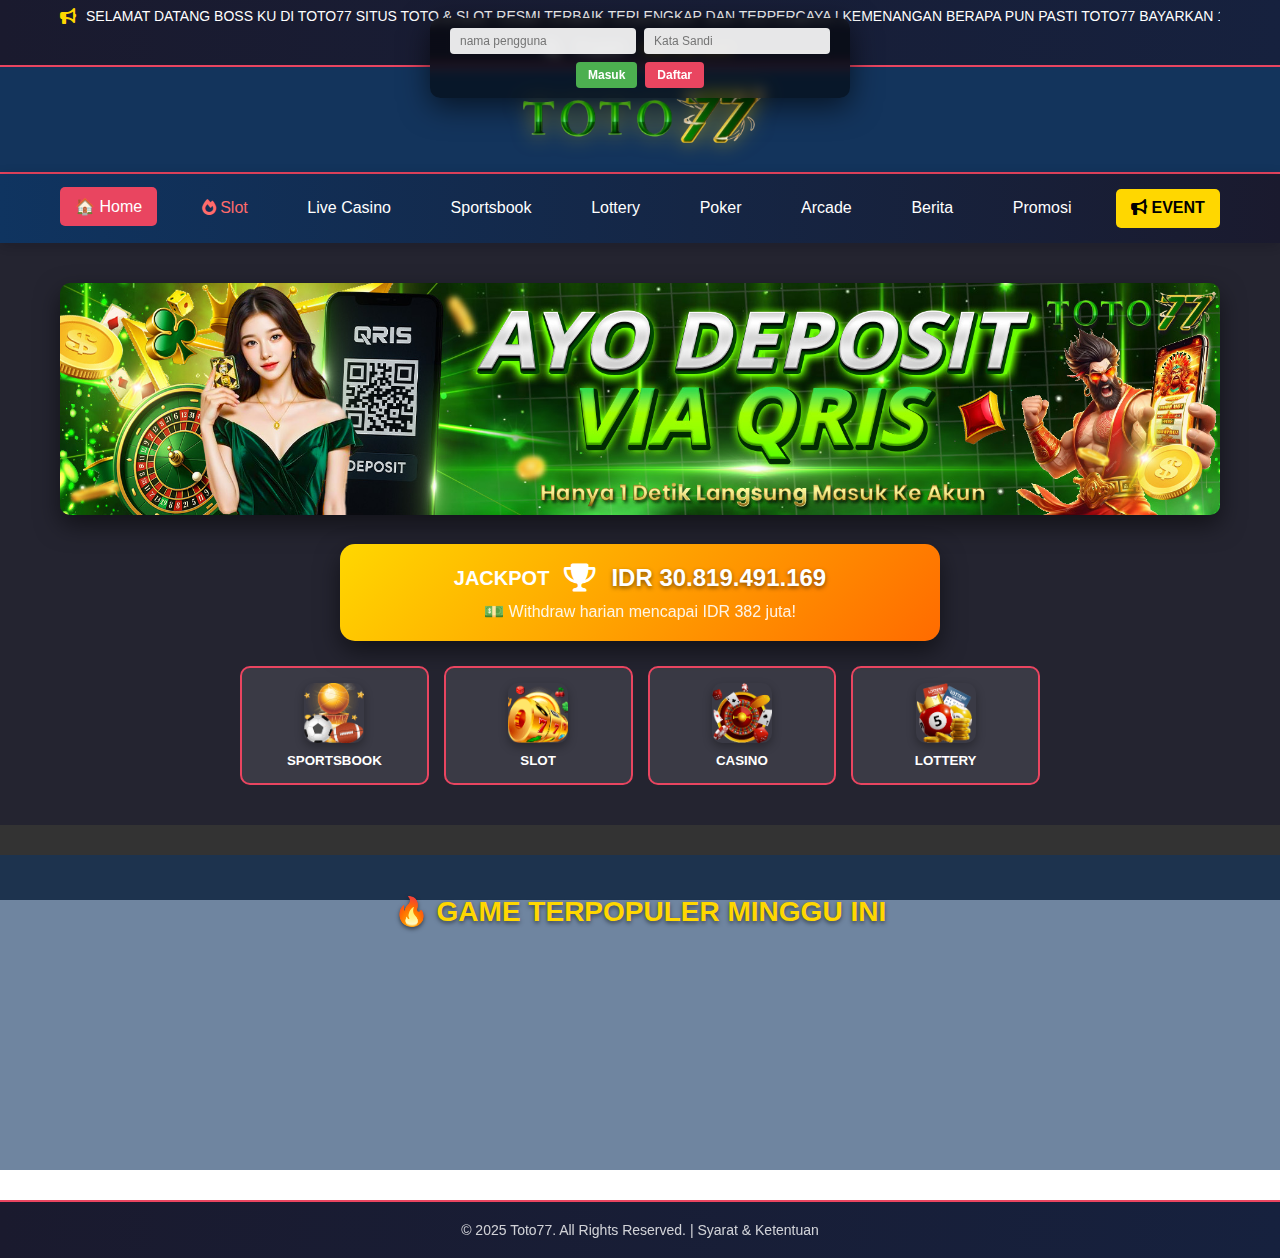
<file: index.html>
<!DOCTYPE html>
<html lang="id">
<head>
    <meta charset="UTF-8">
    <meta name='viewport' content='width=device-width, initial-scale=1.0, maximum-scale=2.0, user-scalable=yes'>
    <title>Toto77 - Situs Game Online Terpercaya</title>
    <style>
        /* Reset dan Base Styles */
        * {
            margin: 0;
            padding: 0;
            box-sizing: border-box;
            font-family: 'Segoe UI', Tahoma, Geneva, Verdana, sans-serif;
        }
        
        body {
            background: linear-gradient(rgba(0, 0, 0, 0.8), rgba(0, 0, 0, 0.8)), 
                        url('https://images.unsplash.com/photo-1533105079780-92b9be482077?ixlib=rb-1.2.1&auto=format&fit=crop&w=1350&q=80');
            background-size: cover;
            background-attachment: fixed;
            color: #fff;
            min-height: 100vh;
            overflow-x: hidden;
        }
        
        .container {
            max-width: 1200px;
            margin: 0 auto;
            padding: 0 20px;
        }
        
        /* Withdraw Notification */
        .withdraw-notification {
            position: fixed;
            top: -100px;
            left: 50%;
            transform: translateX(-50%);
            background: linear-gradient(135deg, #4CAF50, #2E7D32);
            color: white;
            padding: 15px 25px;
            border-radius: 10px;
            box-shadow: 0 10px 30px rgba(0, 0, 0, 0.5);
            z-index: 900;
            display: flex;
            align-items: center;
            gap: 12px;
            min-width: 320px;
            border: 2px solid #ffd700;
            animation: slideDown 0.8s ease forwards, stayVisible 4s 0.8s forwards, slideUp 0.8s 4.8s forwards;
        }

        @keyframes slideDown {
            from {
                top: -100px;
                opacity: 0;
            }
            to {
                top: 20px;
                opacity: 1;
            }
        }

        @keyframes stayVisible {
            from {
                top: 20px;
                opacity: 1;
            }
            to {
                top: 20px;
                opacity: 1;
            }
        }

        @keyframes slideUp {
            from {
                top: 20px;
                opacity: 1;
            }
            to {
                top: -100px;
                opacity: 0;
            }
        }

        .withdraw-icon {
            font-size: 24px;
            animation: bounce 2s infinite;
        }

        @keyframes bounce {
            0%, 20%, 50%, 80%, 100% {
                transform: translateY(0);
            }
            40% {
                transform: translateY(-5px);
            }
            60% {
                transform: translateY(-3px);
            }
        }

        .withdraw-content {
            flex: 1;
        }

        .withdraw-message {
            font-weight: bold;
            font-size: 14px;
            margin-bottom: 3px;
        }

        .withdraw-details {
            font-size: 12px;
            opacity: 0.9;
            display: flex;
            gap: 10px;
        }

        .withdraw-amount {
            color: #ffd700;
            font-weight: bold;
        }

        .withdraw-bank {
            display: flex;
            align-items: center;
            gap: 5px;
        }

        .bank-icon {
            width: 16px;
            height: 16px;
            border-radius: 3px;
        }

        /* Header Top */
        .header-top-toto77 {
            background: linear-gradient(90deg, #1a1a2e 0%, #16213e 100%);
            padding: 8px 0;
            border-bottom: 2px solid #e94560;
        }
        
        .header-top-content {
            display: flex;
            justify-content: space-between;
            align-items: center;
            flex-wrap: wrap;
            gap: 15px;
        }
        
        .header-marquee {
            display: flex;
            align-items: center;
            gap: 10px;
            flex: 1;
            min-width: 300px;
        }
        
        .header-marquee i {
            color: #ffd700;
            font-size: 16px;
        }
        
        .marquee-text {
            font-size: 14px;
            font-weight: 500;
            white-space: nowrap;
            overflow: hidden;
            transition: opacity 0.5s ease;
        }
        
        .header-fast-auth {
            display: flex;
            align-items: center;
            gap: 15px;
            flex-wrap: wrap;
            justify-content: center;
            width: 100%;
        }
        
        .fast-login-form {
            display: flex;
            gap: 8px;
            align-items: center;
            width: 100%;
            max-width: 360px;
            justify-content: center;
        }
        
        .fast-login-form input {
            padding: 6px 10px;
            border: none;
            border-radius: 4px;
            background: rgba(255, 255, 255, 0.9);
            font-size: 12px;
            width: 120px;
        }

        /* Fixed centered login (desktop & mobile) */
        .fixed-center-login {
            position: fixed;
            left: 50%;
            top: 18px; /* di bagian atas tengah */
            transform: translateX(-50%);
            z-index: 1300;
            background: rgba(0, 0, 0, 0.55);
            padding: 10px 14px;
            border-radius: 10px;
            box-shadow: 0 8px 30px rgba(0, 0, 0, 0.6);
            display: flex;
            gap: 8px;
            align-items: center;
            flex-wrap: wrap;
            backdrop-filter: blur(6px);
            -webkit-backdrop-filter: blur(6px);
            max-width: 98%;
            width: 420px;
            transition: top 200ms ease, transform 200ms ease;
        }

        .fixed-center-login input {
            width: calc(50% - 10px);
            min-width: 120px;
        }

        .fixed-center-login .btn-daftar-fast {
            display: inline-flex;
            align-items: center;
            justify-content: center;
        }

        /* Mobile adjustments: stack inputs and buttons */
        @media (max-width: 480px) {
            .fixed-center-login {
                width: 96%;
                left: 50%;
                top: 12px; /* sedikit lebih rapat di mobile */
                transform: translateX(-50%);
                padding: 10px;
                gap: 8px;
            }

            .fixed-center-login input,
            .fixed-center-login .btn-masuk-fast,
            .fixed-center-login .btn-daftar-fast {
                width: 100%;
            }
        }
        
        .btn-masuk-fast, .btn-daftar-fast {
            padding: 6px 12px;
            border: none;
            border-radius: 4px;
            font-weight: bold;
            cursor: pointer;
            font-size: 12px;
            transition: all 0.3s ease;
        }
        
        .btn-masuk-fast {
            background: #4CAF50;
            color: white;
        }
        
        .btn-daftar-fast {
            background: #e94560;
            color: white;
            text-decoration: none;
        }
        
        .btn-masuk-fast:hover, .btn-daftar-fast:hover {
            transform: translateY(-2px);
            box-shadow: 0 3px 10px rgba(0, 0, 0, 0.3);
        }
        
        .lupa-sandi-link {
            color: #ffd700;
            font-size: 12px;
            text-decoration: none;
        }
        
        .lupa-sanda-link:hover {
            text-decoration: underline;
        }
        
        /* Header Mid */
        .header-mid-toto77 {
            background: rgba(15, 52, 96, 0.9);
            padding: 15px 0;
            border-bottom: 2px solid #e94560;
        }
        
        .header-mid-content {
            display: flex;
            justify-content: center;
            align-items: center;
        }
        
        .header-logo img {
            max-width: 250px;
            height: auto;
            filter: drop-shadow(0 0 10px rgba(255, 215, 0, 0.5));
        }
        
        /* Navigation Bar */
        .header-nav-toto77 {
            background: linear-gradient(90deg, #0f3460 0%, #1a1a2e 100%);
            padding: 10px 0;
            box-shadow: 0 4px 12px rgba(0, 0, 0, 0.3);
        }
        
        .navbar-nav-toto77 {
            display: flex;
            justify-content: space-between;
            overflow-x: auto;
            padding: 5px 0;
        }
        
        .nav-link-toto77 {
            color: #fff;
            text-decoration: none;
            padding: 10px 15px;
            border-radius: 5px;
            transition: all 0.3s ease;
            white-space: nowrap;
            cursor: pointer;
            font-weight: 500;
        }
        
        .nav-link-toto77:hover, .nav-link-toto77.active {
            background-color: #e94560;
            transform: translateY(-2px);
        }
        
        .hot-link {
            color: #ff6b6b;
        }
        
        .event-link {
            background-color: #ffd700;
            color: #000;
            font-weight: bold;
        }
        
        /* Hero Section */
        .hero-section {
            padding: 40px 0;
            background: rgba(26, 26, 46, 0.6);
            margin-bottom: 30px;
        }
        
        .hero-content {
            display: flex;
            flex-direction: column;
            align-items: center;
            gap: 25px;
        }
        
        .hero-banner-info {
            text-align: center;
        }
        
        .banner-img {
            max-width: 100%;
            height: auto;
            border-radius: 10px;
            box-shadow: 0 10px 25px rgba(0, 0, 0, 0.5);
        }
        
        /* Jackpot Display */
        .jackpot-display-container {
            background: linear-gradient(135deg, #ffd700, #ff6b00);
            padding: 20px 30px;
            border-radius: 15px;
            box-shadow: 0 10px 25px rgba(0, 0, 0, 0.5);
            text-align: center;
            width: 100%;
            max-width: 600px;
            animation: pulse 3s infinite;
        }
        
        @keyframes pulse {
            0% { transform: scale(1); }
            50% { transform: scale(1.02); }
            100% { transform: scale(1); }
        }
        
        .jackpot-ticker {
            display: flex;
            align-items: center;
            justify-content: center;
            gap: 15px;
            font-weight: bold;
            font-size: 20px;
            margin-bottom: 10px;
        }
        
        .gold-trophy {
            color: #fff;
            font-size: 28px;
        }
        
        .ticker-amount {
            font-size: 24px;
            font-weight: bold;
            color: #fff;
            text-shadow: 0 2px 4px rgba(0, 0, 0, 0.5);
        }
        
        .jackpot-sub-info {
            font-size: 16px;
            font-weight: 500;
            opacity: 0.9;
            transition: opacity 0.5s ease;
        }
        
        /* Game Buttons */
        .hero-game-buttons {
            width: 100%;
            max-width: 800px;
        }
        
        .game-icon-group {
            display: grid;
            grid-template-columns: repeat(auto-fit, minmax(150px, 1fr));
            gap: 15px;
        }
        
        .btn-game-icon {
            background: rgba(255, 255, 255, 0.1);
            border: 2px solid #e94560;
            border-radius: 10px;
            padding: 15px;
            display: flex;
            flex-direction: column;
            align-items: center;
            gap: 10px;
            cursor: pointer;
            transition: all 0.3s ease;
            color: white;
            font-weight: bold;
        }
        
        .btn-game-icon:hover {
            background: rgba(233, 69, 96, 0.2);
            transform: translateY(-5px);
            box-shadow: 0 8px 20px rgba(0, 0, 0, 0.3);
        }
        
        .btn-game-icon img {
            width: 60px;
            height: 60px;
            object-fit: cover;
            border-radius: 10px;
            box-shadow: 0 4px 10px rgba(0, 0, 0, 0.3);
        }
        
        /* Game Preview Section */
        .game-preview-section {
            padding: 40px 0;
            background: rgba(15, 52, 96, 0.6);
            margin-bottom: 30px;
        }
        
        .preview-title {
            text-align: center;
            margin-bottom: 30px;
            color: #ffd700;
            font-size: 28px;
            text-shadow: 0 2px 4px rgba(0, 0, 0, 0.5);
        }
        
        .preview-grid {
            display: grid;
            grid-template-columns: repeat(auto-fit, minmax(200px, 1fr));
            gap: 20px;
        }
        
        .preview-card {
            background: rgba(255, 255, 255, 0.1);
            border-radius: 10px;
            overflow: hidden;
            transition: all 0.3s ease;
            cursor: pointer;
            box-shadow: 0 5px 15px rgba(0, 0, 0, 0.2);
            text-align: center;
        }
        
        .preview-card:hover {
            transform: translateY(-5px);
            box-shadow: 0 10px 25px rgba(0, 0, 0, 0.3);
            background: rgba(233, 69, 96, 0.2);
        }
        
        .preview-card img {
            width: 100%;
            height: 120px;
            object-fit: cover;
        }
        
        .preview-card p {
            padding: 15px;
            font-weight: bold;
            font-size: 16px;
        }
        
        /* Footer */
        .index-footer {
            background: linear-gradient(90deg, #1a1a2e 0%, #16213e 100%);
            padding: 20px 0;
            text-align: center;
            border-top: 2px solid #e94560;
        }
        
        .index-footer p {
            font-size: 14px;
            opacity: 0.8;
        }
        
        /* Animations */
        .animate-in {
            animation: fadeInUp 1s ease;
        }
        
        @keyframes fadeInUp {
            from {
                opacity: 0;
                transform: translateY(30px);
            }
            to {
                opacity: 1;
                transform: translateY(0);
            }
        }
        
        .animate-scroll {
            opacity: 0;
            transform: translateY(30px);
            transition: all 0.6s ease;
        }
        
        .animate-scroll.visible {
            opacity: 1;
            transform: translateY(0);
        }
        
        .delay-1 { transition-delay: 0.2s; }
        .delay-2 { transition-delay: 0.4s; }
        .delay-3 { transition-delay: 0.6s; }
        
        /* Responsive Design */
        @media (max-width: 768px) {
            .header-top-content {
                flex-direction: column;
                text-align: center;
            }
            
            .header-fast-auth {
                justify-content: center;
            }
            
            .fast-login-form {
                flex-wrap: wrap;
                justify-content: center;
            }
            
            .fast-login-form input {
                width: 100px;
            }
            
            .navbar-nav-toto77 {
                justify-content: flex-start;
            }
            
            .game-icon-group {
                grid-template-columns: repeat(2, 1fr);
            }
            
            .preview-grid {
                grid-template-columns: repeat(2, 1fr);
            }
            
            .jackpot-ticker {
                flex-direction: column;
                gap: 10px;
            }
            
            .ticker-amount {
                font-size: 20px;
            }

            .withdraw-notification {
                min-width: 280px;
                left: 10px;
                right: 10px;
                transform: none;
            }
        }
        
        @media (max-width: 480px) {
            .game-icon-group {
                grid-template-columns: 1fr;
            }
            
            .preview-grid {
                grid-template-columns: 1fr;
            }
            
            .fast-login-form {
                flex-direction: column;
            }
            
            .fast-login-form input {
                width: 100%;
            }

            .withdraw-notification {
                min-width: 250px;
                padding: 12px 20px;
            }
        }
    </style>
    <style>
        .header-top-toto77 {
            position: relative;
            z-index: 1100;
        }
    </style>
    <link rel="icon" type="image/png" href="https://images.linkcdn.cloud/V2/734/favicon/favicon-821061307.png">
    <link rel="stylesheet" href="https://cdnjs.cloudflare.com/ajax/libs/font-awesome/6.0.0-beta3/css/all.min.css">
</head>
<body class="index-body">

    <div id="notificationContainer"></div>

    <div class="header-top-toto77">
        <div class="container header-top-content">
            <div class="header-marquee">
                <i class="fas fa-bullhorn"></i>
                <div class="marquee-text" id="runningText">
                    SELAMAT DATANG BOSS KU DI TOTO77 SITUS TOTO & SLOT RESMI TERBAIK TERLENGKAP DAN TERPERCAYA ! KEMENANGAN BERAPA PUN PASTI TOTO77 BAYARKAN 100% !!!
                </div>
            </div>
            <div class="header-fast-auth">
                <i class="fas fa-search icon-rupiah" style="color:white;"></i> Rupiah
                <form class="fast-login-form fixed-center-login" id="fastLoginForm">
                    <input type="text" placeholder="nama pengguna" id="loginUsernameFast" required>
                    <input type="password" placeholder="Kata Sandi" id="loginPasswordFast" required>
                    <button type="submit" class="btn-masuk-fast">Masuk</button>
                    <a href="register.html" class="btn-daftar-fast">Daftar</a>
                </form>
                <a href="#" class="lupa-sandi-link">Lupa Kata Sandi?</a>
            </div>
        </div>
    </div>
    
    <header class="header-mid-toto77">
        <div class="container">
            <div class="header-mid-content">
                <div class="header-logo">
                    <img alt="Toto77 Logo" src="image/toto77.png" width="250" height="54">
                </div>
            </div>
        </div>
    </header>

    <div class="header-nav-toto77">
        <div class="container">
            <div class="navbar-nav-toto77">
                <a class="nav-link-toto77 active" href="index.html">🏠 Home</a>
                <span class="nav-link-toto77 static-link hot-link"><i class="fas fa-fire"></i> Slot</span>
                <span class="nav-link-toto77 static-link">Live Casino</span>
                <span class="nav-link-toto77 static-link">Sportsbook</span>
                <span class="nav-link-toto77 static-link">Lottery</span>
                <span class="nav-link-toto77 static-link">Poker</span>
                <span class="nav-link-toto77 static-link">Arcade</span>
                <span class="nav-link-toto77 static-link">Berita</span>
                <span class="nav-link-toto77 static-link">Promosi</span>
                <span class="nav-link-toto77 event-link"><i class="fas fa-bullhorn"></i> EVENT</span>
            </div>
        </div>
    </div>
    
    <div class="hero-section">
        <div class="hero-content container">
            <div class="hero-banner-info">
                <img src="image/bannertoto77.jpg" alt="Jamin Dibayar 100%" class="banner-img"> 
            </div>

            <div class="jackpot-display-container">
                <div class="jackpot-ticker animate-in delay-2">
                    <span class="ticker-label">JACKPOT</span>
                    <i class="fas fa-trophy gold-trophy"></i>
                    <span class="ticker-amount" id="animatedJackpot">IDR 0,000,000,000</span>
                </div>
                <div class="jackpot-sub-info">
                    <span id="randomJackpotInfo">🎯 Jackpot sedang berjalan...</span>
                </div>
            </div>
            
            <div class="hero-game-buttons">
                   <div class="game-icon-group">
                       <button class="btn-game-icon">
                           <img src="image/sports_1.png" alt="Sportsbook">
                           <span>SPORTSBOOK</span>
                       </button>
                       <button class="btn-game-icon">
                           <img src="image/slots_1.png" alt="Slot">
                           <span>SLOT</span>
                       </button>
                        <button class="btn-game-icon">
                            <img src="image/casino_1.png" alt="Casino">
                            <span>CASINO</span>
                        </button>
                        <button class="btn-game-icon">
                            <img src="image/lottery_1.png" alt="Lottery">
                            <span>LOTTERY</span>
                        </button>
                   </div>
            </div>
        </div>
    </div>
    
    <div class="game-preview-section">
        <div class="container">
            <h3 class="preview-title">🔥 GAME TERPOPULER MINGGU INI</h3>
            <div class="preview-grid">
                <div class="preview-card animate-scroll">
                    <img src="image/gatesofolymplus.webp" alt="Gates of Olympus">
                    <p>Gates of Olympus</p>
                </div>
                <div class="preview-card animate-scroll delay-1">
                    <img src="image/liveRoulette.jpg" alt="Live Roulette">
                    <p>Live Roulette</p>
                </div>
                <div class="preview-card animate-scroll delay-2">
                    <img src="image/keluaranhklotto.webp" alt="Togel">
                    <p>Togel HK Pools</p>
                </div>
                <div class="preview-card animate-scroll delay-3">
                    <img src="image/sports_1.png" alt="Sportsbook">
                    <p>Sportsbook</p>
                </div>
            </div>
        </div>
    </div>

    <footer class="index-footer">
        <div class="container">
            <p>&copy; 2025 Toto77. All Rights Reserved. | <span class="static-link">Syarat & Ketentuan</span></p>
        </div>
    </footer>
    
    <script>
        // Data untuk notifikasi withdraw acak (DITAMBAH OPSI E-WALLET)
        const withdrawData = [
            { name: "Budi S", amount: 12500000, bank: "BCA", bankIcon: "BCA" },
            { name: "Sari I", amount: 8750000, bank: "Mandiri", bankIcon: "MDR" },
            { name: "Rizki P", amount: 25300000, bank: "BRI", bankIcon: "BRI" },
            { name: "Dewi L", amount: 15800000, bank: "BNI", bankIcon: "BNI" },
            // --- Tambahan E-Wallet ---
            { name: "Adi F", amount: 6500000, bank: "DANA", bankIcon: "DANA" },
            { name: "Lia H", amount: 11200000, bank: "GOPAY", bankIcon: "GPY" },
            { name: "Fajar G", amount: 9800000, bank: "OVO", bankIcon: "OVO" },
            // --- Data Lainnya ---
            { name: "Ahmad R", amount: 9200000, bank: "BCA", bankIcon: "BCA" },
            { name: "Maya S", amount: 18700000, bank: "Mandiri", bankIcon: "MDR" },
            { name: "Joko W", amount: 31500000, bank: "BRI", bankIcon: "BRI" },
            { name: "Linda K", amount: 11200000, bank: "BNI", bankIcon: "BNI" },
            { name: "Rudi H", amount: 24500000, bank: "BCA", bankIcon: "BCA" },
            { name: "Siti M", amount: 7600000, bank: "GOPAY", bankIcon: "GPY" }
        ];

        // Fungsi untuk membuat notifikasi withdraw
        function createWithdrawNotification() {
            const container = document.getElementById('notificationContainer');
            const randomData = withdrawData[Math.floor(Math.random() * withdrawData.length)];
            
            const notification = document.createElement('div');
            notification.className = 'withdraw-notification';
            
            // Format amount dengan pemisah ribuan
            const formattedAmount = new Intl.NumberFormat('id-ID').format(randomData.amount);
            
            // Menentukan warna dan ikon berdasarkan nama bank/e-wallet
            let bankColor, iconText;
            switch (randomData.bankIcon) {
                case 'BCA': bankColor = '2196F3'; iconText = 'BCA'; break;
                case 'MDR': bankColor = 'FF9800'; iconText = 'MDR'; break;
                case 'BRI': bankColor = '4CAF50'; iconText = 'BRI'; break;
                case 'BNI': bankColor = '9C27B0'; iconText = 'BNI'; break;
                case 'DANA': bankColor = '1976D2'; iconText = 'DN'; break; // Warna biru Dana
                case 'GPY': bankColor = '00C853'; iconText = 'GP'; break; // Warna hijau Gopay
                case 'OVO': bankColor = '673AB7'; iconText = 'OV'; break; // Warna ungu OVO
                default: bankColor = '757575'; iconText = 'X';
            }

            notification.innerHTML = `
                <div class="withdraw-icon">💰</div>
                <div class="withdraw-content">
                    <div class="withdraw-message">${randomData.name} berhasil withdraw!</div>
                    <div class="withdraw-details">
                        <span class="withdraw-amount">IDR ${formattedAmount}</span>
                        <span class="withdraw-bank">
                            <img src="https://via.placeholder.com/16x16/${bankColor}/ffffff?text=${iconText}" alt="${randomData.bank}" class="bank-icon">
                            ${randomData.bank}
                        </span>
                    </div>
                </div>
            `;
            
            container.appendChild(notification);
            
            // Hapus notifikasi setelah animasi selesai
            setTimeout(() => {
                if (notification.parentNode) {
                    notification.parentNode.removeChild(notification);
                }
            }, 6000);
        }

        // Fungsi untuk memulai notifikasi acak
        function startRandomWithdrawNotifications() {
            // Notifikasi pertama muncul setelah 3 detik
            setTimeout(() => {
                createWithdrawNotification();
                
                // Set interval untuk notifikasi berikutnya (acak antara 15-45 detik)
                setInterval(() => {
                    createWithdrawNotification();
                }, Math.random() * 30000 + 15000); // 15-45 detik
            }, 3000);
        }

        // Animasi Running Text
        function startRunningText() {
            const runningText = document.getElementById('runningText');
            const messages = [
                "🎉 SELAMAT DATANG BOSS KU DI TOTO77! 🎉 KEMENANGAN BERAPA PUN PASTI DIBAYAR 100%! 💰",
                "🔥 PROMO NEW MEMBER 100%! DAFTAR SEKARANG DAN DAPATKAN BONUS MENARIK! 🔥",
                "⚡ JACKPOT BESAR SETIAP HARI! MAIN SEKARANG DAN MENANG HINGGA RATUSAN JUTA! ⚡",
                "🎰 SLOT GACOR TERLENGKAP! LIVE CASINO & SPORTSBOOK TERPERCAYA! 🎯",
                "💵 Withdraw harian mencapai IDR 382 juta!"
            ];
            
            let currentMessage = 0;
            
            setInterval(() => {
                runningText.style.opacity = '0';
                setTimeout(() => {
                    currentMessage = (currentMessage + 1) % messages.length;
                    runningText.textContent = messages[currentMessage];
                    runningText.style.opacity = '1';
                }, 500);
            }, 4000);
        }

        // Animasi Jackpot Acak
        function startRandomJackpot() {
            const jackpotElement = document.getElementById('animatedJackpot');
            const infoElement = document.getElementById('randomJackpotInfo');
            
            const jackpotMessages = [
                "🎯 Player Jakarta menang IDR 125,000,000!",
                "🔥 Jackpot Slot meningkat 15% hari ini!",
                "💰 Bonus deposit 20% untuk member baru!",
                "⚡ Turnamen Slot mingguan dengan hadiah 500 juta!",
                "🎰 Gates of Olympus jackpot IDR 890,000,000!",
                "💵 Withdraw harian mencapai IDR 382 juta!"
            ];
            
            // Animasi utama jackpot
            function animateRandomJackpot() {
                const baseAmount = 35000000000;
                const randomIncrement = Math.floor(Math.random() * 1000000000);
                const finalAmount = baseAmount + randomIncrement;
                
                let current = baseAmount - 5000000000;
                const step = Math.ceil((finalAmount - current) / 50);
                
                const interval = setInterval(() => {
                    current += step;
                    if (current >= finalAmount) {
                        current = finalAmount;
                        clearInterval(interval);
                        
                        // Set timeout untuk animasi berikutnya
                        setTimeout(animateRandomJackpot, 3000);
                    }
                    jackpotElement.textContent = 'IDR ' + new Intl.NumberFormat('id-ID').format(current);
                }, 100);
            }
            
            // Update info jackpot secara acak
            function updateJackpotInfo() {
                const randomMessage = jackpotMessages[Math.floor(Math.random() * jackpotMessages.length)];
                infoElement.style.opacity = '0';
                setTimeout(() => {
                    infoElement.textContent = randomMessage;
                    infoElement.style.opacity = '1';
                }, 300);
            }
            
            // Scroll animation
            function handleScrollAnimation() {
                const elements = document.querySelectorAll('.animate-scroll');
                elements.forEach(element => {
                    const elementTop = element.getBoundingClientRect().top;
                    const elementVisible = 150;
                    
                    if (elementTop < window.innerHeight - elementVisible) {
                        element.classList.add('visible');
                    }
                });
            }
            
            // Mulai animasi
            animateRandomJackpot();
            setInterval(updateJackpotInfo, 5000);
            
            // Update info pertama kali
            updateJackpotInfo();
            
            // Add scroll event listener
            window.addEventListener('scroll', handleScrollAnimation);
            
            // Initial check for elements in view
            handleScrollAnimation();
        }

        // Fungsi untuk validasi login
        function validateLogin(username, password) {
            // Ambil data users dari localStorage
            const users = JSON.parse(localStorage.getItem('users')) || [];
            
            // Cari user yang sesuai
            const user = users.find(u => u.username === username && u.password === password);
            return user !== undefined;
        }

        // Fungsi untuk menangani login
        function handleLogin(username, password) {
            if (validateLogin(username, password)) {
                // Simpan informasi login di localStorage
                localStorage.setItem('isLoggedIn', 'true');
                localStorage.setItem('currentUser', username);
                
                // Tampilkan pesan sukses
                alert('Login berhasil! Mengarahkan ke dashboard...');
                
                // Redirect ke dashboard
                window.location.href = 'dashboard.html';
                return true;
            } else {
                alert('Username atau password salah! Silakan coba lagi.');
                return false;
            }
        }

        document.addEventListener('DOMContentLoaded', () => {
            // Memulai animasi running text
            startRunningText();
            
            // Memulai animasi jackpot acak
            startRandomJackpot();
            
            // Memulai notifikasi withdraw acak
            startRandomWithdrawNotifications();
            
            // Handle login cepat di header
            document.getElementById('fastLoginForm').addEventListener('submit', function(e) {
                e.preventDefault();
                const username = document.getElementById('loginUsernameFast').value;
                const password = document.getElementById('loginPasswordFast').value;
                
                // Validasi input
                if (!username || !password) {
                    alert('Silakan isi username dan password!');
                    return;
                }
                
                handleLogin(username, password);
            });
            
            // Add click events to game buttons
            document.querySelectorAll('.btn-game-icon').forEach(button => {
                button.addEventListener('click', function() {
                    const gameName = this.querySelector('span').textContent;
                    alert(`Anda memilih ${gameName}! Silakan login untuk bermain.`);
                });
            });
            
            // Add click events to preview cards
            document.querySelectorAll('.preview-card').forEach(card => {
                card.addEventListener('click', function() {
                    const gameName = this.querySelector('p').textContent;
                    alert(`Anda memilih ${gameName}! Silakan login untuk bermain.`);
                });
            });
        });
    </script>
</body>
</html>
</file>
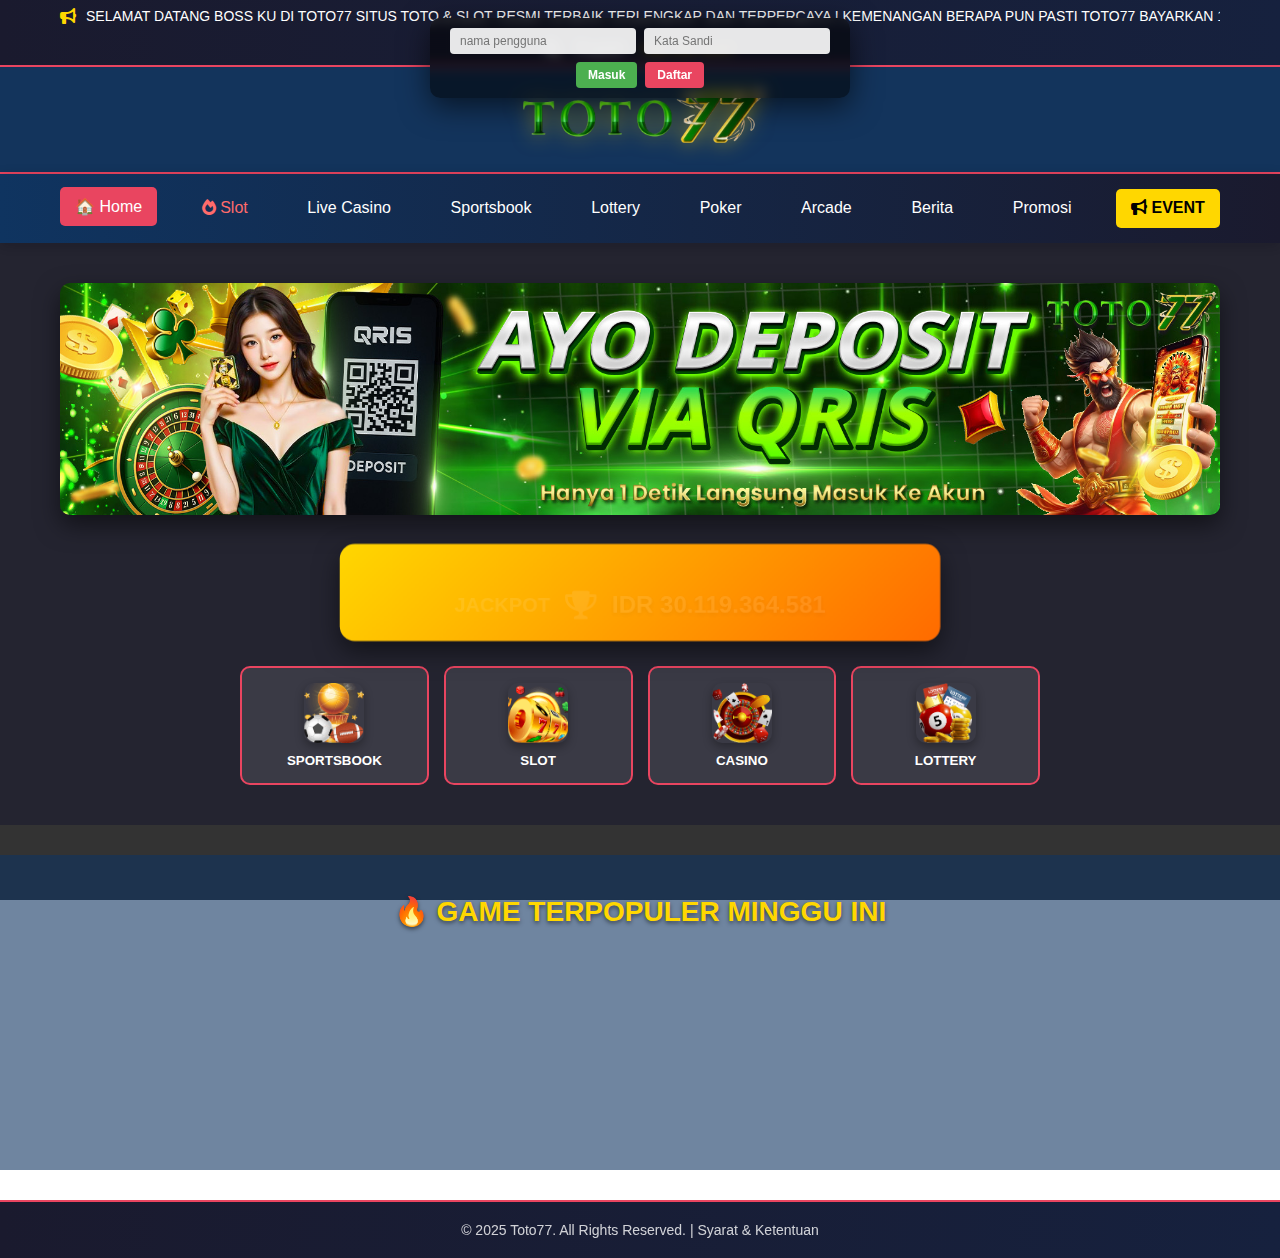
<file: profile.html>
<!DOCTYPE html>
<html lang="id">
<head>
    <meta charset="UTF-8">
    <meta name="viewport" content="width=device-width, initial-scale=1.0, maximum-scale=2.0, user-scalable=yes" />
    <title>Profile User - Toto77</title>
    <link rel="stylesheet" href="css/style.css">
    <link rel="stylesheet" href="https://cdnjs.cloudflare.com/ajax/libs/font-awesome/6.0.0-beta3/css/all.min.css">
</head>
<body id="profileBody" onload="loadDashboard()">
     <div class="header">
        <span class="header-info">Hi, <span id="currentUsername"></span> | TOTAL SALDO: <span id="totalSaldo" style="color: #ffcc00;">IDR 0</span></span>
        
        <div class="dashboard-auth-links">
            <a href="#" class="header-link memo-btn">Memo</a>
            <a href="profile.html" class="header-link profil-btn">Profil</a>
            <a href="#" class="header-link transaksi-btn">Transaksi</a>
            <a href="#" class="header-link bonus-btn">Bonus</a>
            <a href="#" onclick="logout()" class="header-link keluar-btn">Keluar</a>
        </div>
    </div>
    
    <div class="header-nav-toto77">
        <div class="container">
            <div class="navbar-nav-toto77">
                <a class="nav-link-toto77" href="dashboard.html">🏠 Slot</a>
                </div>
        </div>
    </div>

    <div class="bg-roulette">
        <div class="container">
            <div class="profile-container">
                <h2 class="profile-page-title">Profil</h2>
                
                <div class="profile-grid">
                    <div class="profile-item profile-input-group">
                        <label>Nama Pengguna</label>
                        <p id="profileUsername" class="profile-text-display">Loading...</p>
                    </div>
                    <div class="profile-item">
                         <label>Status Anggota</label>
                        <p>NEW PLAYER</p>
                    </div>
                    <div class="profile-item">
                         <label>E-mail</label>
                        <input type="email" id="profileEmail" class="profile-input" placeholder="contoh@mail.com">
                    </div>
                    
                    <div class="profile-item">
                         <label>Nomor Kontak</label>
                        <input type="text" id="profilePhone" class="profile-input" placeholder="+62 8XXXX">
                    </div>
                    <div class="profile-item">
                        <label>Tanggal Lahir</label>
                        <button class="btn-primary-action btn-profile-action">Tanggal Lahir Belum Diatur</button>
                    </div>
                    <div class="profile-item">
                         <label>Referral ID</label>
                        <p>MJ20QPN4</p>
                        <button class="btn-primary-action btn-profile-action">Salin</button>
                    </div>
                    
                    <div class="profile-item">
                        <label>Rincian Bank</label>
                        <button class="btn-primary-action btn-profile-action">Perlihatkan</button>
                    </div>
                    <div class="profile-item">
                        <label>User Game ID</label>
                        <button class="btn-primary-action btn-profile-action">Lihat ID</button>
                    </div>
                    <div class="profile-item">
                         <label>Kata Sandi Lama</label>
                        <input type="password" class="profile-input" placeholder="Kata Sandi Lama">
                    </div>

                    <div class="profile-group-password">
                        <label>Kata Sandi Baru</label>
                        <input type="password" class="profile-input" placeholder="Kata Sandi Baru">
                        <small style="color: #aaa;">Sandi harus minimal 8 karakter.</small>
                    </div>
                    <div class="profile-group-password">
                        <label>Konfirmasi Kata Sandi</label>
                        <input type="password" class="profile-input" placeholder="Konfirmasi Kata Sandi">
                    </div>
                    <div style="grid-column: span 1; display: flex; align-items: flex-end;">
                        <button class="btn-submit" style="width: 100%;">Kirim</button>
                    </div>
                </div>

                <div class="profile-info-footer">
                    <p style="text-align: center;">SEMUA MEMBER WAJIB BERUSIA 18 TAHUN KEATAS UNTUK BERMAIN DI TOTO77.</p>
                    <p style="text-align: center;">SEMUA MEMBER DIHARAPKAN MENJAGA KERAHASIAAN DATA AKUN DAN PASSWORDNYA.</p>
                    <p style="text-align: center; margin-top: 10px;">DIATAS BERIKUT ADALAH DATA PRIBADI BOSSKU YANG KAMI JAMIN AMAN 100% KEAMANANNYA.</p>
                </div>
            </div>
        </div>
    </div>
    
    <div id="withdrawModal" class="modal">
        <div class="modal-content">
            <span class="close-btn" onclick="closeWithdrawModal()">&times;</span>
            <h2>Formulir Withdraw</h2>
            <form id="withdrawForm">
                <div class="form-group">
                    <label for="withdrawAmount">Jumlah Penarikan (Min IDR 50.000)</label>
                    <input type="number" id="withdrawAmount" min="50000" required>
                </div>
                <div class="form-group">
                    <label for="bankInfo">No Rekening Tujuan</label>
                    <input type="text" id="bankInfo" placeholder="Simulasi: BCA 1234567 A/N Nama Anda" required>
                </div>
                <button type="submit" class="btn-submit">Kirim Form Withdraw</button>
            </form>
        </div>
    </div>

    <script src="js/script.js"></script>
    <script>
        // Memuat data profil saat halaman dimuat
        document.addEventListener('DOMContentLoaded', () => {
            const username = localStorage.getItem('activeUser');
            if (username) {
                const userData = JSON.parse(localStorage.getItem(username));
                if (userData) {
                    document.getElementById('profileUsername').textContent = username;
                    document.getElementById('profileEmail').value = userData.email || '';
                    document.getElementById('profilePhone').value = userData.phone || '';
                }
            }
        });
    </script>
</body>
</html>
</file>
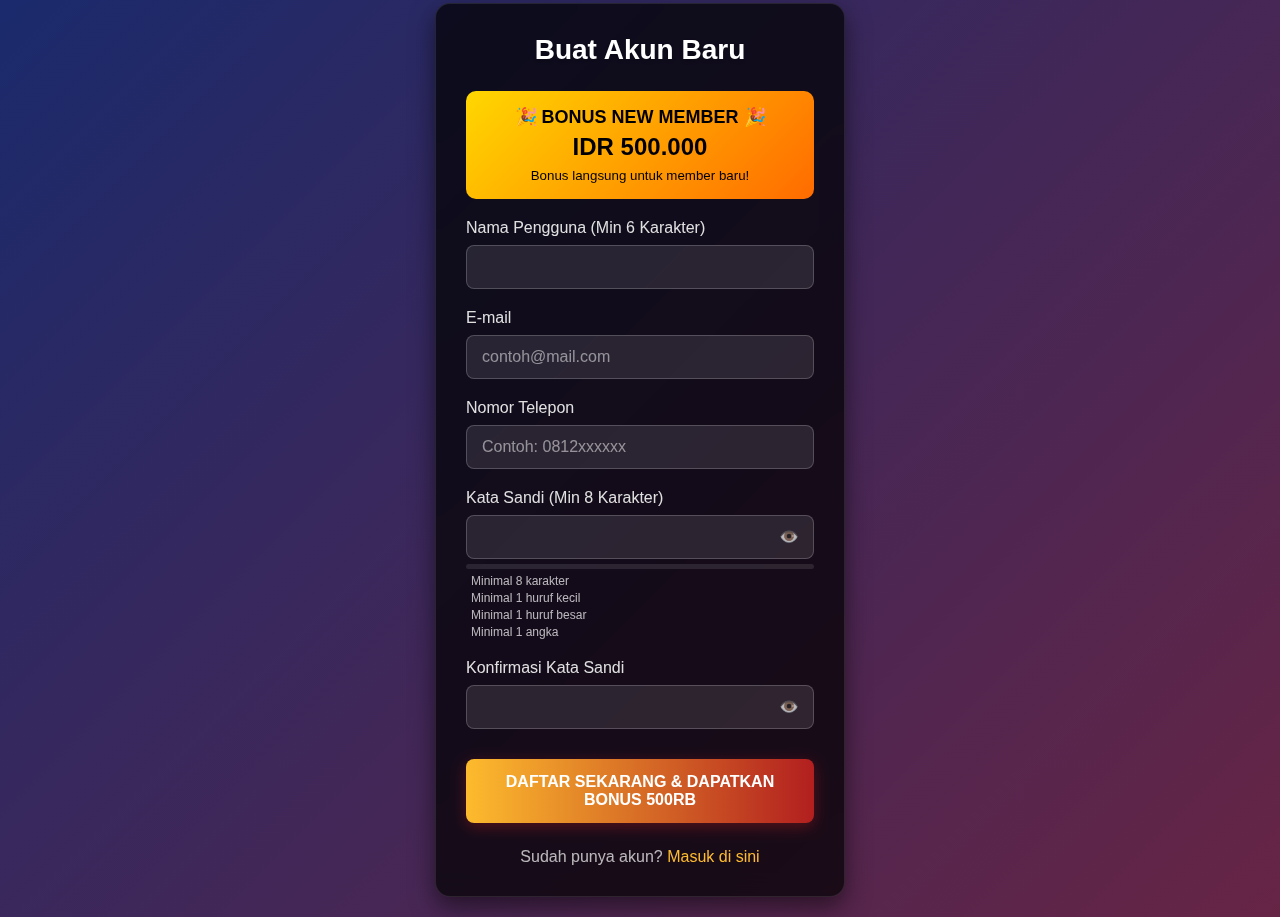
<file: register.html>
<!DOCTYPE html>
<html lang="id">
<head>
    <meta charset="UTF-8">
    <meta name="viewport" content="width=device-width, initial-scale=1.0">
    <title>Daftar - Toto77</title>
    <style>
        /* Reset dan Base Styles */
        * {
            margin: 0;
            padding: 0;
            box-sizing: border-box;
            font-family: 'Segoe UI', Tahoma, Geneva, Verdana, sans-serif;
        }
        
        body {
            background: linear-gradient(135deg, #1a2a6c, #b21f1f, #fdbb2d);
            background-size: 400% 400%;
            animation: gradient 15s ease infinite;
            height: 100vh;
            display: flex;
            justify-content: center;
            align-items: center;
            color: #fff;
        }
        
        @keyframes gradient {
            0% { background-position: 0% 50%; }
            50% { background-position: 100% 50%; }
            100% { background-position: 0% 50%; }
        }
        
        .form-center {
            width: 100%;
            max-width: 450px;
            padding: 20px;
        }
        
        .form-box {
            background: rgba(0, 0, 0, 0.7);
            backdrop-filter: blur(10px);
            border-radius: 15px;
            padding: 30px;
            box-shadow: 0 10px 25px rgba(0, 0, 0, 0.5);
            border: 1px solid rgba(255, 255, 255, 0.1);
        }
        
        h2 {
            text-align: center;
            margin-bottom: 25px;
            color: #fff;
            font-size: 28px;
            font-weight: 600;
            text-shadow: 0 2px 5px rgba(0, 0, 0, 0.3);
        }
        
        .bonus-info {
            background: linear-gradient(135deg, #ffd700, #ff6b00);
            padding: 15px;
            border-radius: 10px;
            text-align: center;
            margin-bottom: 20px;
            animation: pulse 2s infinite;
        }
        
        @keyframes pulse {
            0% { transform: scale(1); }
            50% { transform: scale(1.02); }
            100% { transform: scale(1); }
        }
        
        .bonus-info h3 {
            color: #000;
            margin: 0;
            font-size: 18px;
        }
        
        .bonus-amount {
            font-size: 24px;
            font-weight: bold;
            color: #000;
            margin: 5px 0;
        }
        
        .form-group {
            margin-bottom: 20px;
            position: relative;
        }
        
        label {
            display: block;
            margin-bottom: 8px;
            font-weight: 500;
            color: #e0e0e0;
        }
        
        input {
            width: 100%;
            padding: 12px 15px;
            border: 1px solid rgba(255, 255, 255, 0.2);
            border-radius: 8px;
            background: rgba(255, 255, 255, 0.1);
            color: #fff;
            font-size: 16px;
            transition: all 0.3s ease;
        }
        
        input:focus {
            outline: none;
            border-color: #fdbb2d;
            background: rgba(255, 255, 255, 0.15);
            box-shadow: 0 0 0 2px rgba(253, 187, 45, 0.3);
        }
        
        input::placeholder {
            color: rgba(255, 255, 255, 0.5);
        }
        
        .password-strength {
            height: 5px;
            margin-top: 5px;
            border-radius: 5px;
            background: rgba(255, 255, 255, 0.1);
            overflow: hidden;
        }
        
        .password-strength-bar {
            height: 100%;
            width: 0%;
            border-radius: 5px;
            transition: width 0.3s ease, background 0.3s ease;
        }
        
        .strength-weak {
            background: #ff4757;
            width: 25%;
        }
        
        .strength-medium {
            background: #ffa502;
            width: 50%;
        }
        
        .strength-strong {
            background: #2ed573;
            width: 75%;
        }
        
        .strength-very-strong {
            background: #1e90ff;
            width: 100%;
        }
        
        .password-requirements {
            margin-top: 5px;
            font-size: 12px;
            color: rgba(255, 255, 255, 0.7);
        }
        
        .requirement {
            display: flex;
            align-items: center;
            margin-bottom: 3px;
        }
        
        .requirement span {
            margin-left: 5px;
        }
        
        .requirement.met {
            color: #2ed573;
        }
        
        .btn-submit {
            width: 100%;
            padding: 14px;
            background: linear-gradient(to right, #fdbb2d, #b21f1f);
            border: none;
            border-radius: 8px;
            color: white;
            font-size: 16px;
            font-weight: 600;
            cursor: pointer;
            transition: all 0.3s ease;
            margin-top: 10px;
            box-shadow: 0 4px 15px rgba(178, 31, 31, 0.4);
        }
        
        .btn-submit:hover {
            transform: translateY(-2px);
            box-shadow: 0 6px 20px rgba(178, 31, 31, 0.6);
        }
        
        .btn-submit:active {
            transform: translateY(0);
        }
        
        .form-footer {
            text-align: center;
            margin-top: 25px;
            color: rgba(255, 255, 255, 0.7);
        }
        
        .form-footer a {
            color: #fdbb2d;
            text-decoration: none;
            font-weight: 500;
            transition: color 0.3s ease;
        }
        
        .form-footer a:hover {
            color: #ffd166;
            text-decoration: underline;
        }
        
        .error-message {
            color: #ff4757;
            font-size: 12px;
            margin-top: 5px;
            display: none;
        }
        
        .success-message {
            color: #2ed573;
            font-size: 12px;
            margin-top: 5px;
            display: none;
        }
        
        .input-icon {
            position: absolute;
            right: 15px;
            top: 38px;
            cursor: pointer;
            color: rgba(255, 255, 255, 0.7);
        }
        
        /* Responsive */
        @media (max-width: 480px) {
            .form-box {
                padding: 20px;
            }
            
            h2 {
                font-size: 24px;
            }
            
            input {
                padding: 10px 12px;
            }
            
            .bonus-info {
                padding: 12px;
            }
            
            .bonus-amount {
                font-size: 20px;
            }
        }
    </style>
</head>
<body>
    <div class="form-center">
        <div class="form-box">
            <h2>Buat Akun Baru</h2>
            
            <div class="bonus-info">
                <h3>🎉 BONUS NEW MEMBER 🎉</h3>
                <div class="bonus-amount">IDR 500.000</div>
                <small style="color: #000;">Bonus langsung untuk member baru!</small>
            </div>
            
            <form id="registerForm">
                <div class="form-group">
                    <label for="username">Nama Pengguna (Min 6 Karakter)</label>
                    <input type="text" id="username" required>
                    <div class="error-message" id="username-error">Nama pengguna harus minimal 6 karakter</div>
                </div>
                
                <div class="form-group">
                    <label for="email">E-mail</label>
                    <input type="email" id="email" placeholder="contoh@mail.com" required>
                    <div class="error-message" id="email-error">Format email tidak valid</div>
                </div>
                
                <div class="form-group">
                    <label for="phone">Nomor Telepon</label>
                    <input type="text" id="phone" placeholder="Contoh: 0812xxxxxx" required>
                    <div class="error-message" id="phone-error">Format nomor telepon tidak valid</div>
                </div>
                
                <div class="form-group">
                    <label for="password">Kata Sandi (Min 8 Karakter)</label>
                    <input type="password" id="password" required>
                    <span class="input-icon" id="togglePassword">👁️</span>
                    <div class="password-strength">
                        <div class="password-strength-bar" id="password-strength-bar"></div>
                    </div>
                    <div class="password-requirements">
                        <div class="requirement" id="length-req">
                            <span>Minimal 8 karakter</span>
                        </div>
                        <div class="requirement" id="lowercase-req">
                            <span>Minimal 1 huruf kecil</span>
                        </div>
                        <div class="requirement" id="uppercase-req">
                            <span>Minimal 1 huruf besar</span>
                        </div>
                        <div class="requirement" id="number-req">
                            <span>Minimal 1 angka</span>
                        </div>
                    </div>
                </div>
                
                <div class="form-group">
                    <label for="confirmPassword">Konfirmasi Kata Sandi</label>
                    <input type="password" id="confirmPassword" required>
                    <span class="input-icon" id="toggleConfirmPassword">👁️</span>
                    <div class="error-message" id="confirm-password-error">Kata sandi tidak cocok</div>
                </div>
                
                <button type="submit" class="btn-submit">DAFTAR SEKARANG & DAPATKAN BONUS 500RB</button>
            </form>
            
            <div class="form-footer">
                Sudah punya akun? <a href="index.html">Masuk di sini</a>
            </div>
        </div>
    </div>

    <script>
        document.addEventListener('DOMContentLoaded', function() {
            const registerForm = document.getElementById('registerForm');
            const passwordInput = document.getElementById('password');
            const confirmPasswordInput = document.getElementById('confirmPassword');
            const togglePassword = document.getElementById('togglePassword');
            const toggleConfirmPassword = document.getElementById('toggleConfirmPassword');
            const passwordStrengthBar = document.getElementById('password-strength-bar');
            
            // Toggle visibility password
            togglePassword.addEventListener('click', function() {
                const type = passwordInput.getAttribute('type') === 'password' ? 'text' : 'password';
                passwordInput.setAttribute('type', type);
                this.textContent = type === 'password' ? '👁️' : '🔒';
            });
            
            // Toggle visibility confirm password
            toggleConfirmPassword.addEventListener('click', function() {
                const type = confirmPasswordInput.getAttribute('type') === 'password' ? 'text' : 'password';
                confirmPasswordInput.setAttribute('type', type);
                this.textContent = type === 'password' ? '👁️' : '🔒';
            });
            
            // Validasi password strength
            passwordInput.addEventListener('input', function() {
                const password = this.value;
                checkPasswordStrength(password);
                validatePasswordRequirements(password);
            });
            
            // Validasi konfirmasi password
            confirmPasswordInput.addEventListener('input', function() {
                validatePasswordMatch();
            });
            
            // Validasi form saat submit
            registerForm.addEventListener('submit', function(e) {
                e.preventDefault();
                
                if (validateForm()) {
                    // Ambil data dari form
                    const userData = {
                        username: document.getElementById('username').value,
                        email: document.getElementById('email').value,
                        phone: document.getElementById('phone').value,
                        password: document.getElementById('password').value,
                        saldo: 500000, // SALDO BONUS 500rb untuk new member
                        saldoBonus: 500000, // Track saldo bonus secara terpisah
                        saldoDeposit: 0, // Saldo dari deposit
                        level: "Member Baru",
                        joinDate: new Date().toLocaleDateString('id-ID'),
                        totalBet: 0,
                        totalWin: 0,
                        name: document.getElementById('username').value,
                        hasDeposited: false, // Flag untuk menandai sudah deposit atau belum
                        turnover: 0 // Total taruhan yang sudah dilakukan
                    };
                    
                    // Simpan ke localStorage
                    if (saveUserData(userData)) {
                        // Simpan status login
                        localStorage.setItem('isLoggedIn', 'true');
                        localStorage.setItem('currentUser', userData.username);
                        
                        alert('🎉 Pendaftaran berhasil! Anda mendapatkan bonus IDR 500.000. Anda akan diarahkan ke dashboard.');
                        
                        // Redirect ke dashboard setelah register berhasil
                        setTimeout(() => {
                            window.location.href = 'dashboard.html';
                        }, 2000);
                    }
                }
            });
            
            // Fungsi menyimpan data user
            function saveUserData(userData) {
                // Ambil existing users dari localStorage
                const existingUsers = JSON.parse(localStorage.getItem('users')) || [];
                
                // Cek apakah username sudah ada
                const userExists = existingUsers.find(user => user.username === userData.username);
                if (userExists) {
                    alert('Username sudah terdaftar! Silakan gunakan username lain.');
                    return false;
                }
                
                // Cek apakah email sudah ada
                const emailExists = existingUsers.find(user => user.email === userData.email);
                if (emailExists) {
                    alert('Email sudah terdaftar! Silakan gunakan email lain.');
                    return false;
                }
                
                // Tambah user baru
                existingUsers.push(userData);
                
                // Simpan kembali ke localStorage
                localStorage.setItem('users', JSON.stringify(existingUsers));
                return true;
            }
            
            // Fungsi validasi form
            function validateForm() {
                let isValid = true;
                
                // Validasi username
                const username = document.getElementById('username').value;
                const usernameError = document.getElementById('username-error');
                if (username.length < 6) {
                    usernameError.style.display = 'block';
                    isValid = false;
                } else {
                    usernameError.style.display = 'none';
                }
                
                // Validasi email
                const email = document.getElementById('email').value;
                const emailError = document.getElementById('email-error');
                const emailRegex = /^[^\s@]+@[^\s@]+\.[^\s@]+$/;
                if (!emailRegex.test(email)) {
                    emailError.style.display = 'block';
                    isValid = false;
                } else {
                    emailError.style.display = 'none';
                }
                
                // Validasi nomor telepon
                const phone = document.getElementById('phone').value;
                const phoneError = document.getElementById('phone-error');
                const phoneRegex = /^[0-9]{10,13}$/;
                if (!phoneRegex.test(phone)) {
                    phoneError.style.display = 'block';
                    isValid = false;
                } else {
                    phoneError.style.display = 'none';
                }
                
                // Validasi password
                const password = passwordInput.value;
                if (password.length < 8) {
                    isValid = false;
                }
                
                // Validasi konfirmasi password
                if (!validatePasswordMatch()) {
                    isValid = false;
                }
                
                return isValid;
            }
            
            // Fungsi validasi kekuatan password
            function checkPasswordStrength(password) {
                let strength = 0;
                
                // Panjang password
                if (password.length >= 8) strength += 25;
                
                // Huruf kecil
                if (/[a-z]/.test(password)) strength += 25;
                
                // Huruf besar
                if (/[A-Z]/.test(password)) strength += 25;
                
                // Angka
                if (/[0-9]/.test(password)) strength += 25;
                
                // Update tampilan strength bar
                passwordStrengthBar.className = 'password-strength-bar';
                
                if (strength <= 25) {
                    passwordStrengthBar.classList.add('strength-weak');
                } else if (strength <= 50) {
                    passwordStrengthBar.classList.add('strength-medium');
                } else if (strength <= 75) {
                    passwordStrengthBar.classList.add('strength-strong');
                } else {
                    passwordStrengthBar.classList.add('strength-very-strong');
                }
            }
            
            // Fungsi validasi persyaratan password
            function validatePasswordRequirements(password) {
                const lengthReq = document.getElementById('length-req');
                const lowercaseReq = document.getElementById('lowercase-req');
                const uppercaseReq = document.getElementById('uppercase-req');
                const numberReq = document.getElementById('number-req');
                
                // Panjang
                if (password.length >= 8) {
                    lengthReq.classList.add('met');
                } else {
                    lengthReq.classList.remove('met');
                }
                
                // Huruf kecil
                if (/[a-z]/.test(password)) {
                    lowercaseReq.classList.add('met');
                } else {
                    lowercaseReq.classList.remove('met');
                }
                
                // Huruf besar
                if (/[A-Z]/.test(password)) {
                    uppercaseReq.classList.add('met');
                } else {
                    uppercaseReq.classList.remove('met');
                }
                
                // Angka
                if (/[0-9]/.test(password)) {
                    numberReq.classList.add('met');
                } else {
                    numberReq.classList.remove('met');
                }
            }
            
            // Fungsi validasi kecocokan password
            function validatePasswordMatch() {
                const password = passwordInput.value;
                const confirmPassword = confirmPasswordInput.value;
                const confirmPasswordError = document.getElementById('confirm-password-error');
                
                if (confirmPassword && password !== confirmPassword) {
                    confirmPasswordError.style.display = 'block';
                    return false;
                } else {
                    confirmPasswordError.style.display = 'none';
                    return true;
                }
            }
        });
    </script>
</body>
</html>
</file>
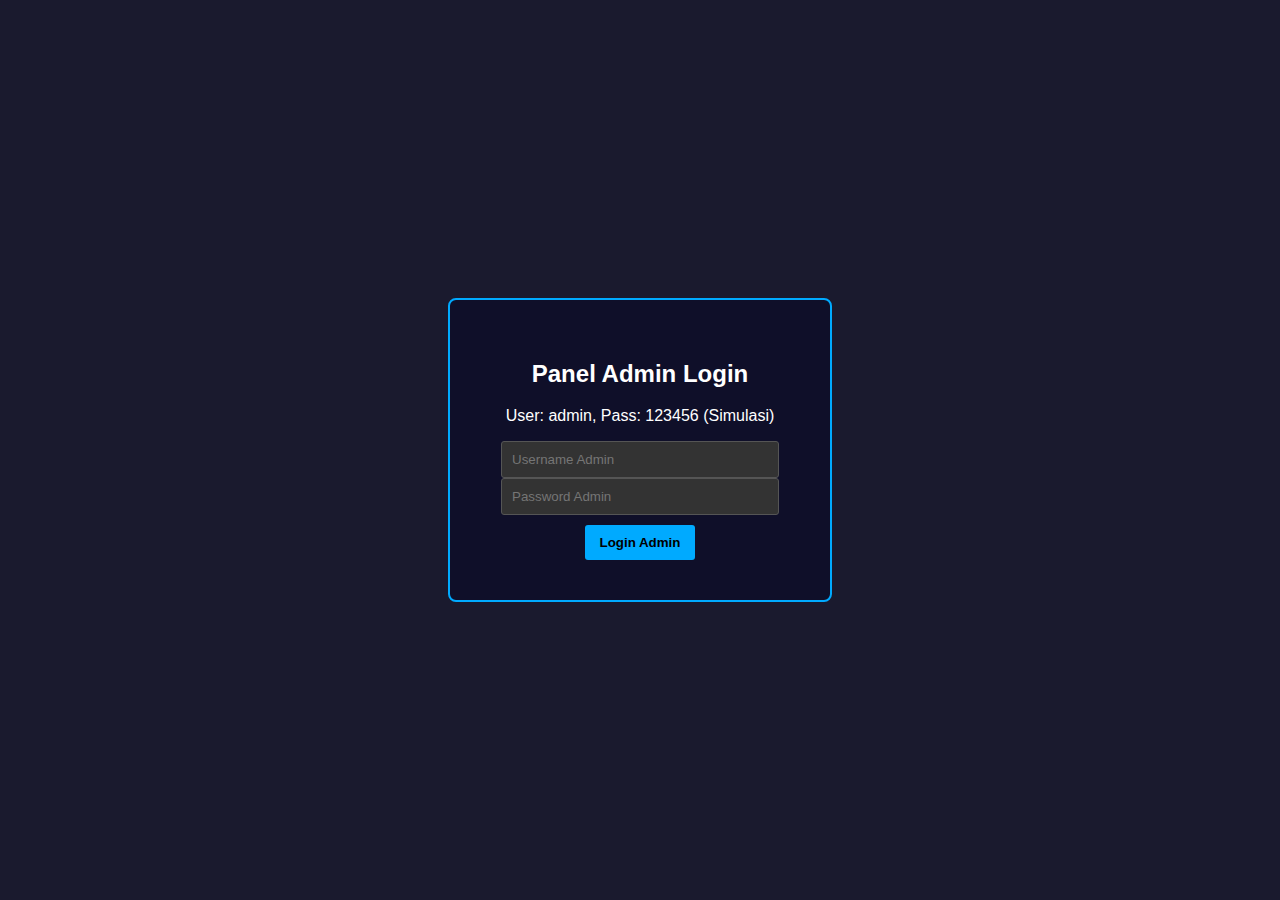
<file: AdminPanel/DashboardPanel.html>
<!DOCTYPE html>
<html lang="id">
<head>
    <meta charset="UTF-8">
    <meta name="viewport" content="width=device-width, initial-scale=1.0, maximum-scale=2.0, user-scalable=yes" />
    <title>Admin Dashboard</title>
    <link rel="stylesheet" href="css/style_admin.css">
</head>
<body id="adminDashboardBody">
    <div class="admin-header">
        <h1>JITUTOTO - Admin Panel</h1>
        <a href="#" onclick="adminLogout()">Logout</a>
    </div>
    <div class="admin-dashboard">
        <div class="sidebar">
            <a href="DashboardPanel.html">Overview User</a>
            <a href="Deposit.html">Deposit (Tambah Saldo)</a>
            <a href="Withdraw.html">Withdraw (Kurangi Saldo)</a>
        </div>
        <div class="content">
            <div class="content-box">
                <h2>Data Pengguna Terdaftar (Simulasi)</h2>
                <table class="user-table">
                    <thead>
                        <tr>
                            <th>Username</th>
                            <th>Email</th>
                            <th>Saldo (Simulasi)</th>
                            <th>Tgl Daftar</th>
                        </tr>
                    </thead>
                    <tbody id="userTableBody">
                        </tbody>
                </table>
            </div>
        </div>
    </div>
    <script src="js/script_panel.js"></script>
</body>
</html>
</file>
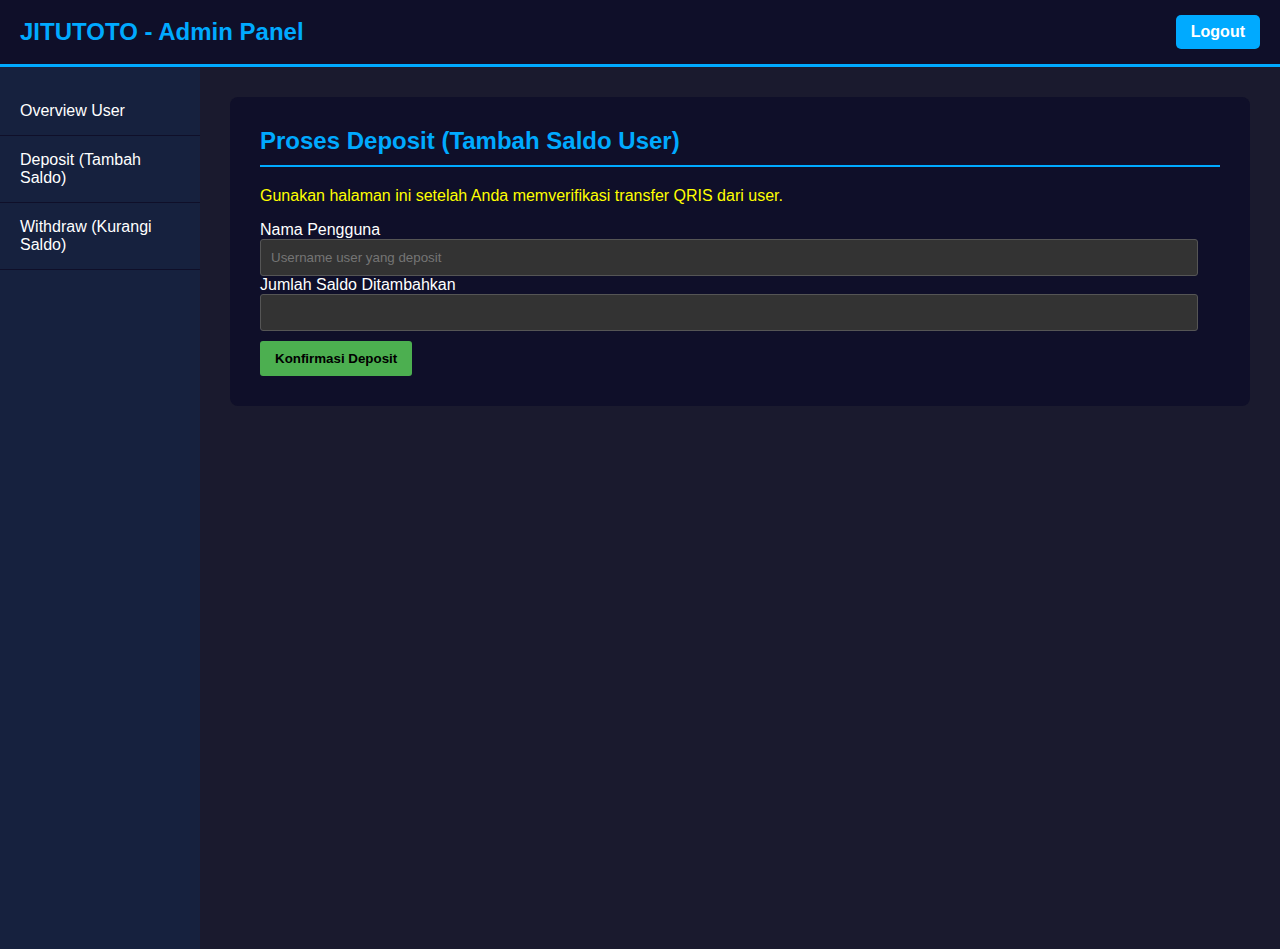
<file: AdminPanel/Deposit.html>
<!DOCTYPE html>
<html lang="id">
<head>
    <meta charset="UTF-8">
    <meta name="viewport" content="width=device-width, initial-scale=1.0, maximum-scale=2.0, user-scalable=yes" />
    <title>Admin - Tambah Saldo</title>
    <link rel="stylesheet" href="css/style_admin.css">
</head>
<body>
    <div class="admin-header">
        <h1>JITUTOTO - Admin Panel</h1>
        <a href="#" onclick="adminLogout()">Logout</a>
    </div>
    <div class="admin-dashboard">
        <div class="sidebar">
            <a href="DasbordPanel.html">Overview User</a>
            <a href="Deposit.html">Deposit (Tambah Saldo)</a>
            <a href="Withdraw.html">Withdraw (Kurangi Saldo)</a>
        </div>
        <div class="content">
            <div class="content-box">
                <h2>Proses Deposit (Tambah Saldo User)</h2>
                <p style="color: yellow;">Gunakan halaman ini setelah Anda memverifikasi transfer QRIS dari user.</p>
                <form id="depositFormPanel">
                    <div class="form-group">
                        <label for="depositUsername">Nama Pengguna</label>
                        <input type="text" id="depositUsername" placeholder="Username user yang deposit" required>
                    </div>
                    <div class="form-group">
                        <label for="depositAmount">Jumlah Saldo Ditambahkan</label>
                        <input type="number" id="depositAmount" min="1" required>
                    </div>
                    <button type="submit" class="btn-action" style="background-color: #4CAF50;">Konfirmasi Deposit</button>
                </form>
            </div>
        </div>
    </div>
    <script src="js/script_panel.js"></script>
</body>
</html>
</file>
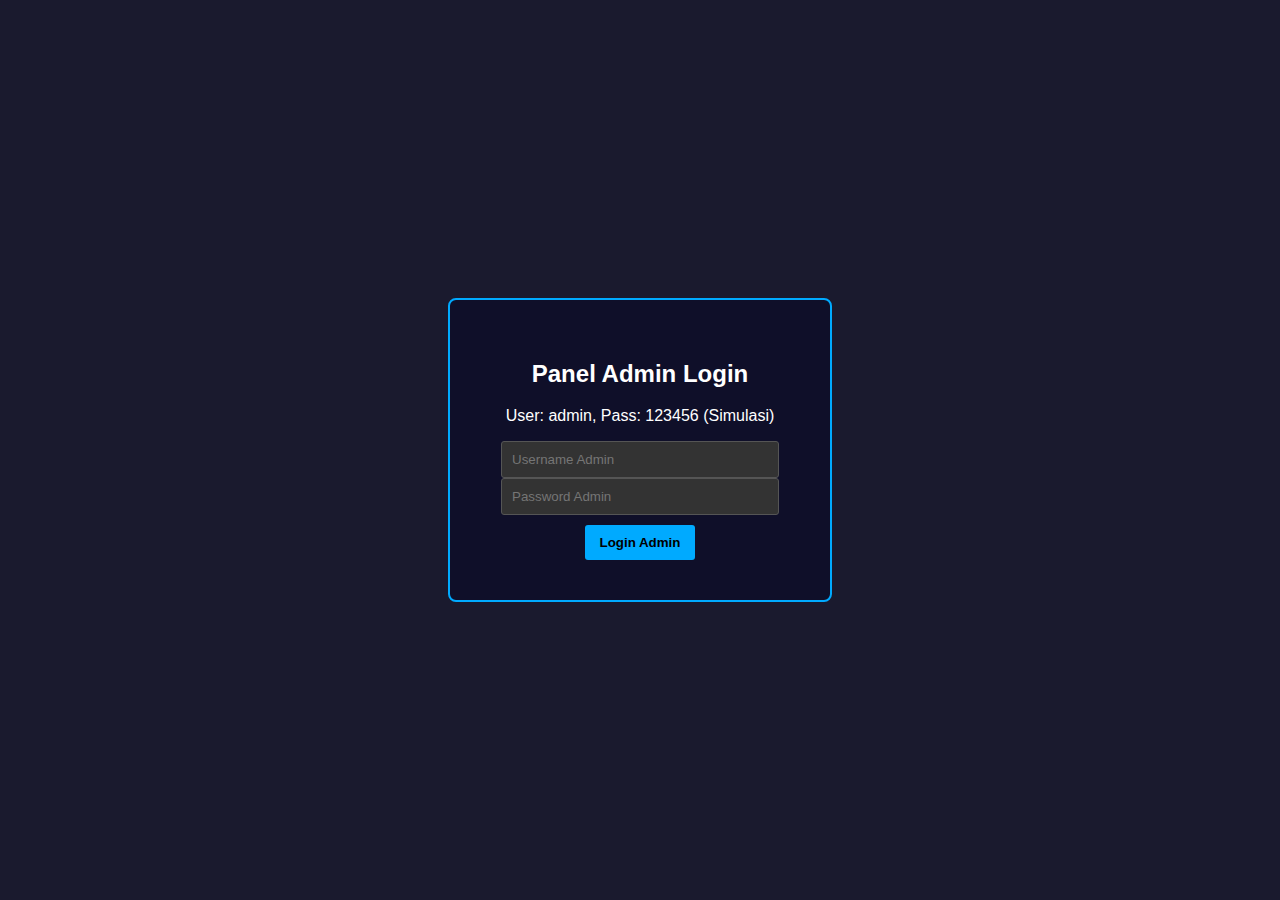
<file: AdminPanel/Login.html>
<!DOCTYPE html>
<html lang="id">
<head>
    <meta charset="UTF-8">
    <meta name="viewport" content="width=device-width, initial-scale=1.0, maximum-scale=2.0, user-scalable=yes" />
    <title>Admin Login</title>
    <link rel="stylesheet" href="css/style_admin.css">
    <style>
        /* Gaya khusus untuk Login Admin */
        .admin-login-container {
            display: flex;
            justify-content: center;
            align-items: center;
            min-height: 100vh;
        }
        .login-box {
            background-color: #0f0f29;
            padding: 40px;
            border-radius: 8px;
            width: 300px;
            border: 2px solid #00aaff;
            text-align: center;
        }
    </style>
</head>
<body>
    <div class="admin-login-container">
        <div class="login-box">
            <h2>Panel Admin Login</h2>
            <p>User: admin, Pass: 123456 (Simulasi)</p>
            <form id="adminLoginForm">
                <div class="form-group">
                    <input type="text" id="adminUsername" placeholder="Username Admin" required>
                </div>
                <div class="form-group">
                    <input type="password" id="adminPassword" placeholder="Password Admin" required>
                </div>
                <button type="submit" class="btn-action">Login Admin</button>
            </form>
        </div>
    </div>
    <script src="js/script_panel.js"></script>
</body>
</html>
</file>
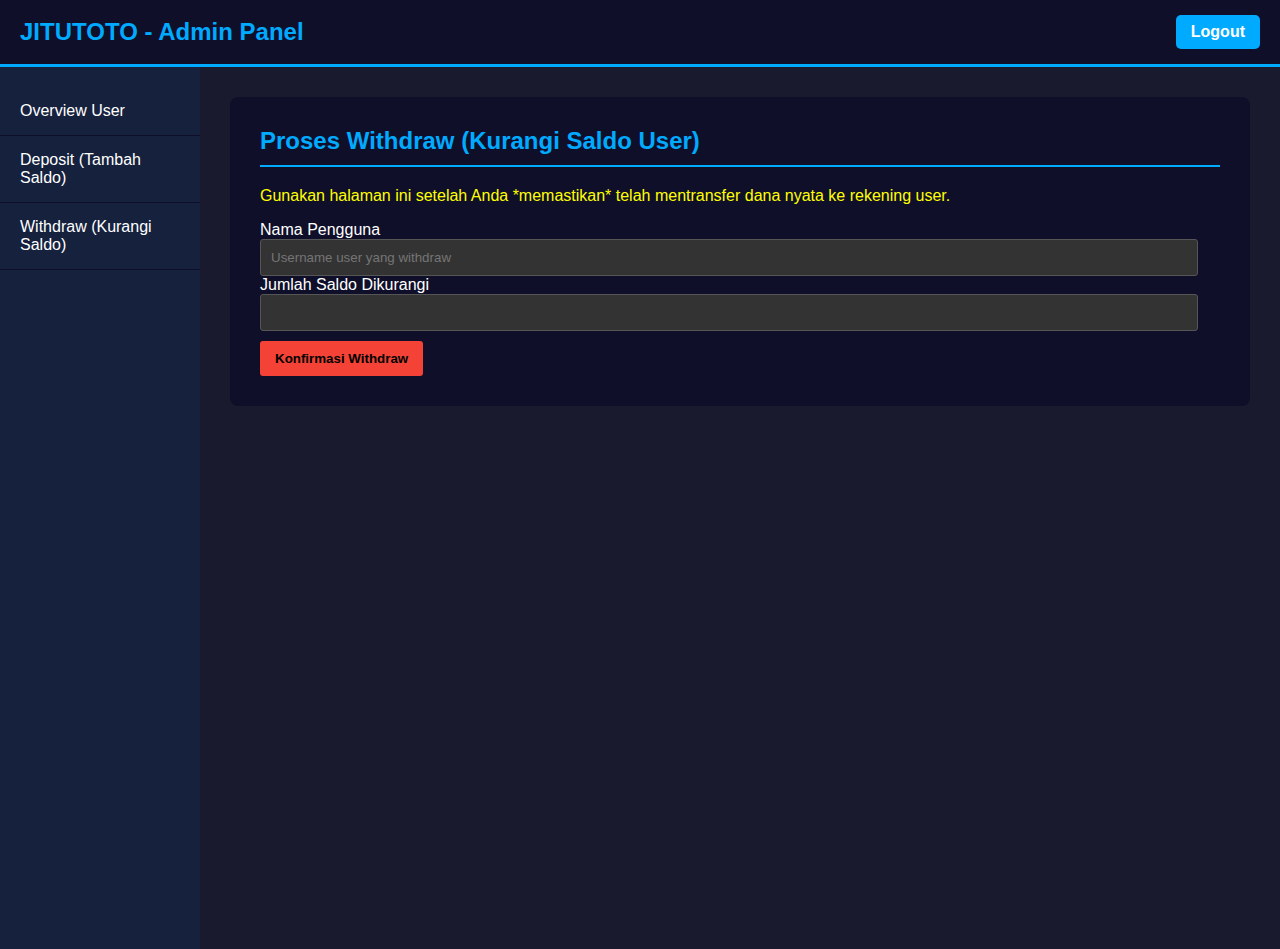
<file: AdminPanel/Withdraw.html>
<!DOCTYPE html>
<html lang="id">
<head>
    <meta charset="UTF-8">
    <meta name="viewport" content="width=device-width, initial-scale=1.0, maximum-scale=2.0, user-scalable=yes" />
    <title>Admin - Kurangi Saldo</title>
    <link rel="stylesheet" href="css/style_admin.css">
</head>
<body>
    <div class="admin-header">
        <h1>JITUTOTO - Admin Panel</h1>
        <a href="#" onclick="adminLogout()">Logout</a>
    </div>
    <div class="admin-dashboard">
        <div class="sidebar">
            <a href="DasbordPanel.html">Overview User</a>
            <a href="Deposit.html">Deposit (Tambah Saldo)</a>
            <a href="Withdraw.html">Withdraw (Kurangi Saldo)</a>
        </div>
        <div class="content">
            <div class="content-box">
                <h2>Proses Withdraw (Kurangi Saldo User)</h2>
                <p style="color: yellow;">Gunakan halaman ini setelah Anda *memastikan* telah mentransfer dana nyata ke rekening user.</p>
                <form id="withdrawFormPanel">
                    <div class="form-group">
                        <label for="withdrawUsername">Nama Pengguna</label>
                        <input type="text" id="withdrawUsername" placeholder="Username user yang withdraw" required>
                    </div>
                    <div class="form-group">
                        <label for="withdrawAmount">Jumlah Saldo Dikurangi</label>
                        <input type="number" id="withdrawAmount" min="1" required>
                    </div>
                    <button type="submit" class="btn-action" style="background-color: #f44336;">Konfirmasi Withdraw</button>
                </form>
            </div>
        </div>
    </div>
    <script src="js/script_panel.js"></script>
</body>
</html>
</file>
<file: AdminPanel/css/style_admin.css>
/* style_admin.css */
body {
    font-family: Arial, sans-serif;
    margin: 0;
    background-color: #1a1a2e; /* Dark Blue/Purple */
    color: white;
}

/* Admin Header & Navbar */
.admin-header {
    background-color: #0f0f29;
    padding: 15px 20px;
    display: flex;
    justify-content: space-between;
    align-items: center;
    border-bottom: 3px solid #00aaff;
}
.admin-header h1 {
    margin: 0;
    color: #00aaff;
    font-size: 1.5em;
}
.admin-header a {
    color: white;
    text-decoration: none;
    padding: 8px 15px;
    background-color: #00aaff;
    border-radius: 5px;
    font-weight: bold;
}

/* Admin Dashboard Layout */
.admin-dashboard {
    display: flex;
}
.sidebar {
    width: 200px;
    background-color: #16213e;
    min-height: calc(100vh - 58px); /* Mengkompensasi tinggi header */
    padding: 20px 0;
}
.sidebar a {
    display: block;
    color: white;
    padding: 15px 20px;
    text-decoration: none;
    border-bottom: 1px solid #0f0f29;
}
.sidebar a:hover {
    background-color: #263859;
}
.content {
    flex-grow: 1;
    padding: 30px;
}

/* Content Box */
.content-box {
    background-color: #0f0f29;
    padding: 30px;
    border-radius: 8px;
    margin-bottom: 20px;
}
.content-box h2 {
    color: #00aaff;
    border-bottom: 2px solid #00aaff;
    padding-bottom: 10px;
    margin-top: 0;
}

/* Table Styling */
.user-table {
    width: 100%;
    border-collapse: collapse;
}
.user-table th, .user-table td {
    padding: 12px;
    text-align: left;
    border-bottom: 1px solid #333;
}
.user-table th {
    background-color: #16213e;
}
.user-table tr:hover {
    background-color: #1a1a2e;
}

/* Form Styling (Admin) */
.form-group input, .form-group select {
    width: calc(100% - 22px); 
    padding: 10px;
    border: 1px solid #555;
    background-color: #333;
    color: white;
    border-radius: 3px;
    box-sizing: border-box;
}
.btn-action {
    padding: 10px 15px;
    background-color: #00aaff;
    color: black;
    border: none;
    border-radius: 3px;
    cursor: pointer;
    font-weight: bold;
    margin-top: 10px;
}
</file>
<file: css/style.css>
/* style.css (Revisi Total untuk Merapikan Layout dan Gambar) */

/* --- 1. GLOBAL RESET & VARIABLES --- */
:root {
    --color-primary: #ffa601; /* Emas/Oranye JITUTOTO */
    --color-bg-black: #000;
    --color-text-light: #fff;
    --color-text-dark: #000;
    --border-radius: 6px;
    --jitutoto-dark: #1e1e1e; /* Warna gelap menu */
    --font-family: 'Arial', sans-serif;
}

body {
    font-family: var(--font-family);
    margin: 0;
    background-color: var(--color-bg-black);
    color: var(--color-text-light);
    line-height: 1.5;
}
a {
    text-decoration: none;
    color: var(--color-primary);
    transition: color 0.3s;
}
a:hover {
    color: var(--color-text-light);
}
.container {
    max-width: 1200px;
    margin: 0 auto;
    padding: 0 15px;
}

/* --- 2. JITUTOTO HEADER STYLES (INDEX) --- */

/* Header Top Marquee & Fast Login (Fixed Layout) */
.header-top-jitutoto {
    background-color: #d11212; /* Merah Marquee */
    padding: 5px 0;
}
.header-top-content {
    display: flex;
    justify-content: space-between;
    align-items: center;
    gap: 10px; /* Jarak antar elemen */
}
.header-marquee {
    display: flex;
    align-items: center;
    color: white;
    font-size: 0.8em;
    font-weight: bold;
    flex-shrink: 1; /* Biarkan dia mengecil */
    overflow: hidden;
    position: relative;
}
.marquee-text {
    width: 100%;
    white-space: nowrap;
    animation: marquee-scroll 25s linear infinite;
    transition: opacity 0.5s ease-in-out;
}
.header-fast-auth {
    display: flex;
    align-items: center;
    font-size: 0.8em;
    flex-shrink: 0; /* Pastikan tidak mengecil */
}
.fast-login-form {
    display: flex;
    margin-left: 10px;
}
.fast-login-form input {
    padding: 3px 8px;
    border: none;
    margin-right: 5px;
    background-color: #333;
    color: white;
    font-size: 0.9em;
    width: 100px;
}
.btn-masuk-fast, .btn-daftar-fast {
    padding: 3px 10px;
    border-radius: 3px;
    font-size: 0.9em;
    font-weight: bold;
    white-space: nowrap;
}
.btn-masuk-fast {
    background-color: #333;
    color: var(--color-primary);
    border: 1px solid var(--color-primary);
}
.btn-daftar-fast {
    background-color: var(--color-primary);
    color: var(--color-text-dark);
    margin-left: 5px;
}
.lupa-sandi-link {
    color: white !important;
    margin-left: 10px;
    font-size: 0.75em;
    white-space: nowrap;
}

/* Header Mid - Logo */
.header-mid-jitutoto {
    background-color: var(--color-bg-black);
    padding: 10px 0;
}

/* Navbar Utama (Menu Game) */
.header-nav-jitutoto {
    background-color: var(--jitutoto-dark);
    border-bottom: 3px solid var(--color-primary);
    padding: 10px 0;
    box-shadow: 0 5px 10px rgba(0, 0, 0, 0.5);
}
.navbar-nav-jitutoto {
    display: flex;
    justify-content: center;
    overflow-x: auto; /* Jika menu terlalu banyak, bisa digeser */
    gap: 15px; /* Jarak antar menu */
}
.nav-link-jitutoto {
    color: white;
    font-weight: 500;
    padding: 5px 0;
    display: inline-block;
    cursor: pointer;
    white-space: nowrap;
}
.hot-link { color: #e53935; }
.event-link {
    background-color: var(--color-primary);
    color: var(--color-text-dark) !important;
    padding: 5px 15px;
    border-radius: var(--border-radius);
    font-weight: bold;
}

/* --- 3. HERO SECTION (Perbaikan Layout) --- */
.hero-section {
    /* PATH GAMBAR DISINI: pastikan images/hero_bg.jpg ada */
    background-image: linear-gradient(rgba(0, 0, 0, 0.7), rgba(0, 0, 0, 0.7)), url('images/hero_bg.jpg');
    background-size: cover;
    background-position: center;
    min-height: 550px;
    display: flex;
    flex-direction: column;
    align-items: center;
    text-align: center;
}
.hero-content {
    width: 100%;
    display: flex;
    flex-direction: column;
    align-items: center;
}

.hero-banner-info {
    padding-top: 20px;
    margin-bottom: 20px;
}
.hero-banner-info .banner-img {
    max-width: 90%;
    height: auto;
    border-radius: 10px;
}

/* Jackpot Display dengan Animasi */
.jackpot-display-container {
    text-align: center;
    margin: 20px 0;
    padding: 20px;
    background: linear-gradient(135deg, #ff6b35, #f7931e);
    border-radius: 15px;
    box-shadow: 0 8px 25px rgba(255, 107, 53, 0.4);
    border: 2px solid #ffd700;
    width: 80%;
    max-width: 600px;
}

.jackpot-ticker {
    display: flex;
    align-items: center;
    justify-content: center;
    gap: 15px;
    font-size: 1.8em;
    font-weight: bold;
    color: white;
    margin-bottom: 10px;
}

.ticker-label {
    background: rgba(0, 0, 0, 0.3);
    padding: 8px 16px;
    border-radius: 25px;
    font-size: 0.7em;
    text-transform: uppercase;
    letter-spacing: 1px;
}

.gold-trophy {
    color: #FFD700;
    font-size: 1.5em;
    animation: bounce 2s infinite;
}

.ticker-amount {
    font-family: 'Courier New', monospace;
    letter-spacing: 2px;
    text-shadow: 2px 2px 8px rgba(0, 0, 0, 0.6);
    background: linear-gradient(45deg, #fff, #ffeb3b);
    -webkit-background-clip: text;
    -webkit-text-fill-color: transparent;
    background-clip: text;
}

.jackpot-sub-info {
    font-size: 1em;
    color: #fff;
    font-weight: 600;
    opacity: 0.9;
    transition: opacity 0.5s ease-in-out;
    text-shadow: 1px 1px 3px rgba(0, 0, 0, 0.5);
}

.hero-game-buttons {
    margin-top: 30px;
}
.game-icon-group {
    display: flex;
    gap: 20px;
    justify-content: center;
    flex-wrap: wrap;
}
.btn-game-icon {
    background: rgba(0, 0, 0, 0.8);
    border: 2px solid var(--color-primary);
    border-radius: 15px;
    padding: 15px;
    color: white;
    display: flex;
    flex-direction: column;
    align-items: center;
    transition: all 0.3s ease;
    min-width: 100px;
}
.btn-game-icon:hover {
    transform: translateY(-5px);
    box-shadow: 0 10px 20px rgba(255, 166, 1, 0.3);
    background: rgba(255, 166, 1, 0.1);
}
.btn-game-icon img {
    width: 60px;
    height: 60px;
    margin-bottom: 8px;
    object-fit: contain;
}

/* --- 4. GAME PREVIEW SECTION (Gambar muncul di sini) --- */
.game-preview-section {
    background-color: #111;
    padding: 50px 0;
    text-align: center;
}
.preview-title {
    font-size: 2em;
    color: var(--color-primary);
    margin-bottom: 40px;
    text-shadow: 2px 2px 4px rgba(0, 0, 0, 0.5);
}
.preview-grid {
    display: grid;
    grid-template-columns: repeat(auto-fit, minmax(250px, 1fr));
    gap: 30px;
}
.preview-card {
    background: linear-gradient(145deg, #2a2a2a, #1a1a1a);
    border-radius: 15px;
    overflow: hidden;
    box-shadow: 0 8px 25px rgba(0, 0, 0, 0.3);
    border: 1px solid #333;
    transition: all 0.3s ease;
}
.preview-card:hover {
    transform: translateY(-10px);
    box-shadow: 0 15px 35px rgba(255, 166, 1, 0.2);
    border-color: var(--color-primary);
}
.preview-card img {
    width: 100%;
    height: 200px;
    object-fit: cover;
    display: block;
}
.preview-card p {
    margin: 20px 0;
    font-weight: bold;
    color: white;
    font-size: 1.1em;
}

/* --- 5. ANIMASI BARU UNTUK RUNNING TEXT & JACKPOT --- */

/* Animasi Running Text */
@keyframes marquee-scroll {
    0% { transform: translateX(100%); }
    100% { transform: translateX(-100%); }
}

/* Animasi Jackpot */
@keyframes bounce {
    0%, 20%, 50%, 80%, 100% {
        transform: translateY(0);
    }
    40% {
        transform: translateY(-8px);
    }
    60% {
        transform: translateY(-4px);
    }
}

@keyframes fadeInUp {
    from {
        opacity: 0;
        transform: translateY(30px);
    }
    to {
        opacity: 1;
        transform: translateY(0);
    }
}

@keyframes pulse {
    0% {
        box-shadow: 0 0 0 0 rgba(255, 107, 53, 0.7);
    }
    70% {
        box-shadow: 0 0 0 15px rgba(255, 107, 53, 0);
    }
    100% {
        box-shadow: 0 0 0 0 rgba(255, 107, 53, 0);
    }
}

.animate-in {
    animation: fadeInUp 0.8s ease-out;
}

.delay-2 {
    animation-delay: 0.2s;
}

.jackpot-pulse {
    animation: pulse 2s infinite;
}

/* --- 6. DASHBOARD LAYOUT (Dashboard Header & Menu Rapi) --- */

.header {
    background-color: var(--color-bg-black);
    padding: 10px 20px;
    display: flex;
    justify-content: space-between;
    align-items: center;
    border-bottom: 2px solid var(--color-primary);
}
.header-info span {
    color: var(--color-primary);
}
.dashboard-auth-links a {
    color: var(--color-text-dark) !important;
    padding: 5px 12px;
    border-radius: var(--border-radius);
    margin-left: 8px;
    background-color: var(--color-primary);
    font-weight: bold;
    font-size: 0.9em;
}
.keluar-btn {
    background-color: #e53935 !important;
    color: white !important;
}

/* Menu Deposit/Withdraw/Profile yang Rapi */
.dashboard-menu-bar {
    display: flex;
    justify-content: center;
    gap: 10px;
    margin-bottom: 20px;
    padding: 10px 0;
    border-top: 1px solid #444;
    border-bottom: 1px solid #444;
    flex-wrap: wrap; /* Agar tidak tumpang tindih di layar kecil */
}
.btn-dashboard-action {
    padding: 10px 20px;
    border-radius: 5px;
    font-weight: bold;
    font-size: 1em;
    text-align: center;
    white-space: nowrap;
    min-width: 150px;
    transition: all 0.3s ease;
}
.btn-dashboard-action:hover {
    transform: translateY(-3px);
    box-shadow: 0 5px 15px rgba(0, 0, 0, 0.3);
}
.deposit { background-color: var(--color-primary); color: var(--color-text-dark); }
.withdraw { background-color: #dc3545; color: white; }
.claim { background-color: #00aaff; color: white; }
.cashback { background-color: #28a745; color: white; }
.btn-dashboard-action.active {
    box-shadow: 0 0 10px 3px #ffb84d;
    transform: translateY(-5px);
}

/* Deposit Form Layout Rapi */
.deposit-form-simulasi {
    display: flex;
    justify-content: space-between;
    gap: 20px;
    margin-bottom: 30px;
    flex-wrap: wrap; /* Agar rapi di mobile */
}
.deposit-banks {
    flex: 1;
    min-width: 250px;
    display: grid;
    grid-template-columns: repeat(2, 1fr);
    gap: 10px;
}
.deposit-form-box {
    flex: 2;
    min-width: 300px;
    background-color: #2e2e2e;
    padding: 20px;
    border-radius: 5px;
    border-left: 3px solid var(--color-primary);
}

/* Provider Grid Rapi */
.provider-grid {
    display: grid;
    grid-template-columns: repeat(auto-fit, minmax(100px, 1fr));
    gap: 10px;
    margin-bottom: 30px;
}

/* --- 7. FORM STYLES --- */
.form-center {
    display: flex;
    justify-content: center;
    align-items: center;
    min-height: 80vh;
}
.form-box {
    background-color: var(--color-bg-black);
    padding: 40px;
    border-radius: var(--border-radius);
    width: 350px;
    border: 3px solid var(--color-primary);
    box-shadow: 0 10px 30px rgba(255, 166, 1, 0.2);
}
.btn-submit {
    width: 100%;
    padding: 12px;
    background-color: var(--color-primary);
    color: var(--color-text-dark);
    border: none;
    border-radius: var(--border-radius);
    font-weight: bold;
    margin-top: 10px;
    transition: all 0.3s ease;
}
.btn-submit:hover {
    background-color: #ff9800;
    transform: translateY(-2px);
}

/* --- 8. FOOTER --- */
.index-footer {
    background-color: var(--jitutoto-dark);
    padding: 20px 0;
    text-align: center;
    border-top: 2px solid var(--color-primary);
    margin-top: 50px;
}

/* --- 9. RESPONSIVE DESIGN --- */
@media (max-width: 768px) {
    .header-top-content {
        flex-direction: column;
        gap: 8px;
    }
    
    .header-marquee {
        font
}

/* --- Deposit and Withdraw Form Visibility Toggle --- */
.deposit-form-simulasi {
    display: block;
}

.withdraw-form-simulasi {
    display: none;
}

/* When active, show the withdraw form */
.withdraw-form-simulasi.active {
    display: block;
}

/* When active, hide the deposit form */
.deposit-form-simulasi.hidden {
    display: none;
}
    }
    
    .fast-login-form {
        margin-left: 0;
        justify-content: center;
    }
    
    .fast-login-form input {
        width: 80px;
    }
    
    .jackpot-ticker {
        font-size: 1.3em;
        flex-wrap: wrap;
        gap: 8px;
    }
    
    .ticker-amount {
        font-size: 0.9em;
        letter-spacing: 1px;
    }
    
    .jackpot-sub-info {
        font-size: 0.8em;
    }
    
    .game-icon-group {
        gap: 10px;
    }
    
    .btn-game-icon {
        padding: 10px;
        min-width: 80px;
    }
    
    .btn-game-icon img {
        width: 50px;
        height: 50px;
    }
    
    .preview-grid {
        grid-template-columns: repeat(auto-fit, minmax(150px, 1fr));
        gap: 15px;
    }
    
    .preview-card img {
        height: 150px;
    }
    
    .navbar-nav-jitutoto {
        gap: 8px;
        font-size: 0.9em;
    }
}

@media (max-width: 480px) {
    .jackpot-display-container {
        width: 95%;
        padding: 15px;
    }
    
    .jackpot-ticker {
        font-size: 1.1em;
    }
    
    .game-icon-group {
        gap: 5px;
    }
    
    .btn-game-icon {
        min-width: 70px;
        padding: 8px;
    }
    
    .btn-game-icon img {
        width: 40px;
        height: 40px;
    }
    
    .preview-title {
        font-size: 1.5em;
    }
}

/* --- MODAL STYLES --- */
.modal {
    display: none; /* hidden by default */
    position: fixed;
    z-index: 1000; /* on top */
    left: 0;
    top: 0;
    width: 100vw;
    height: 100vh;
    overflow: auto;
    background-color: rgba(0,0,0,0.6); /* dark overlay */
    justify-content: center;
    align-items: center;
    display: flex; /* flex for centering */
}

.modal-content {
    background-color: #222;
    padding: 20px;
    border-radius: 8px;
    max-width: 400px;
    width: 90%;
    box-shadow: 0 0 15px rgba(255, 166, 1, 0.7);
    color: white;
    position: relative;
}

/* Close button inside modal */
.close-btn {
    position: absolute;
    top: 10px;
    right: 15px;
    font-size: 28px;
    font-weight: bold;
    color: white;
    background: transparent;
    border: none;
    cursor: pointer;
}
.close-btn:hover {
    color: var(--color-primary);
}
</file>
